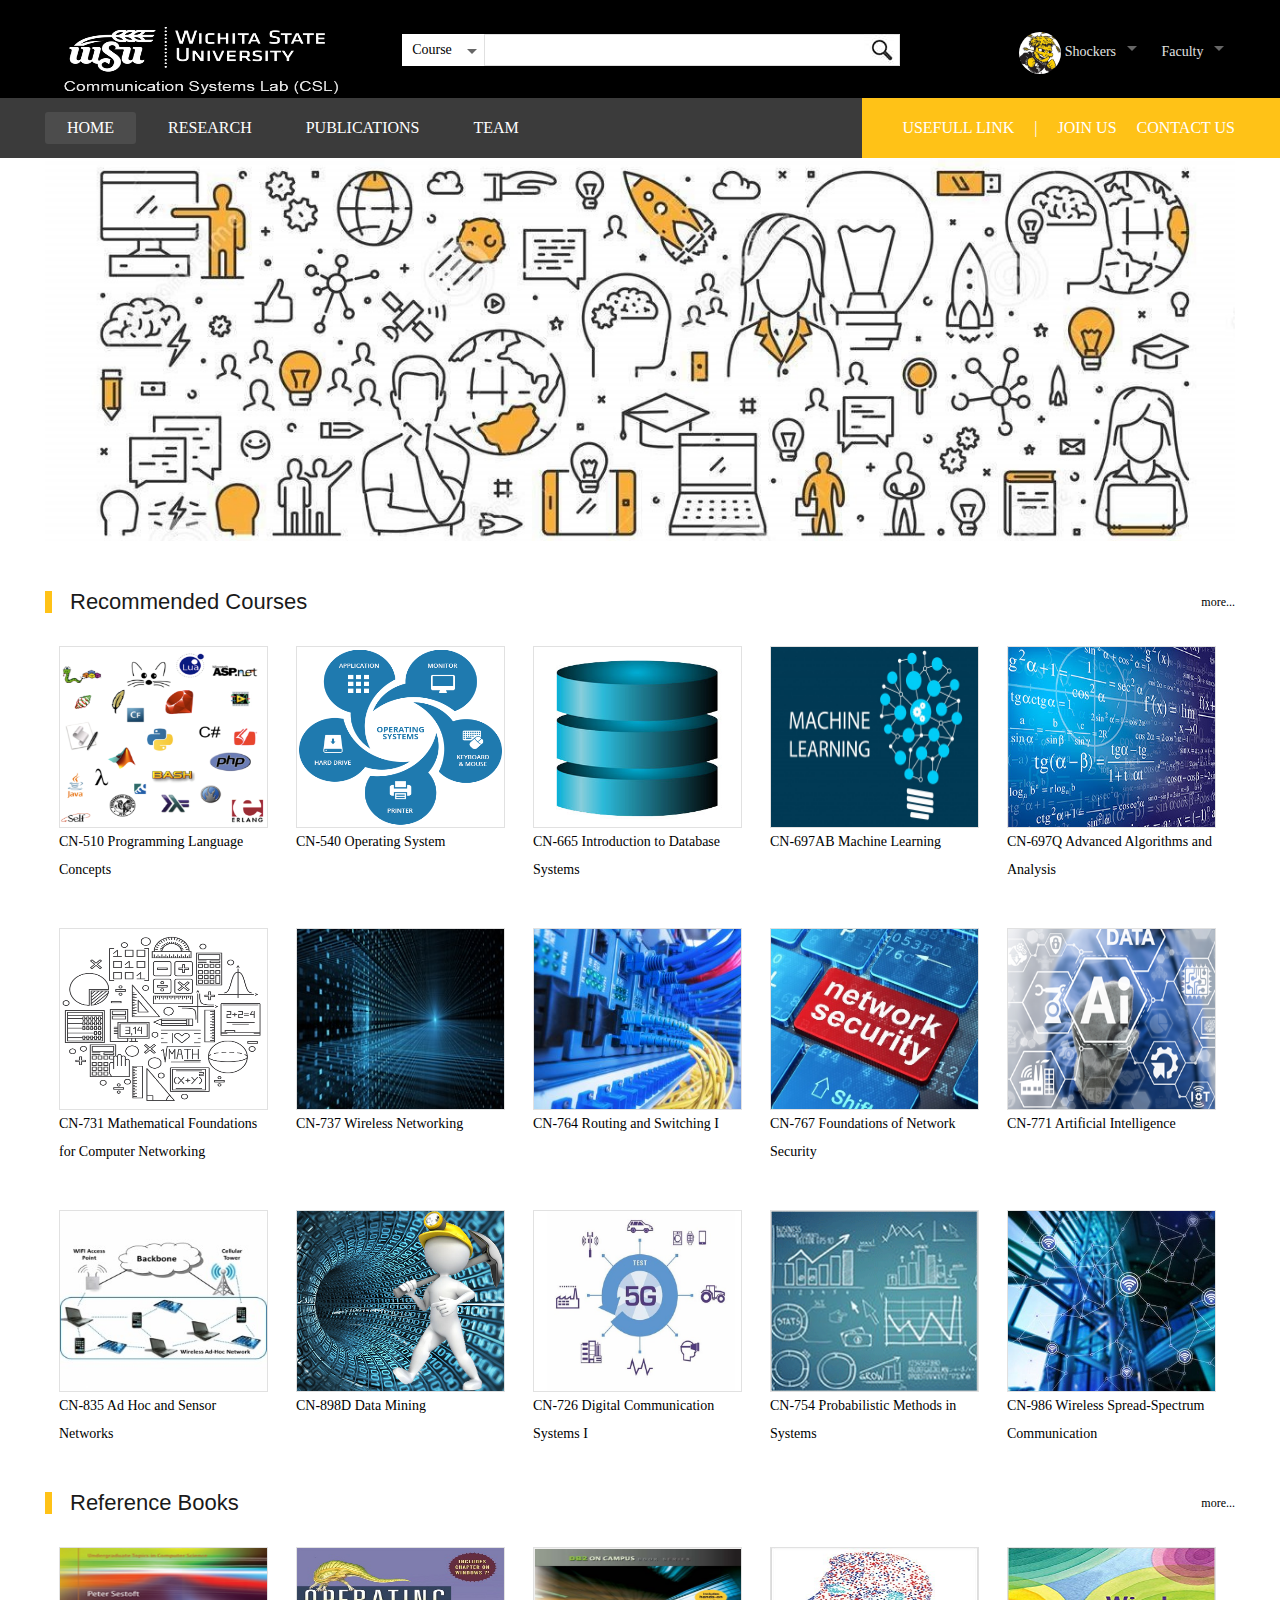
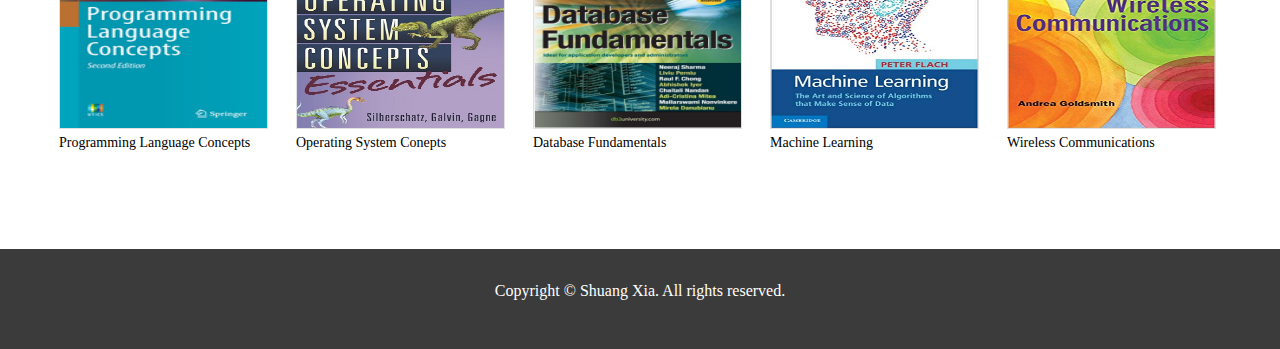
<file: index.html>
<!DOCTYPE html>
<html lang="en">

<head>
    <meta charset="UTF-8">
    <meta name="viewport" content="width=device-width, initial-scale=1.0">
    <meta http-equiv="X-UA-Compatible" content="ie=edge">
    <link rel="stylesheet" href="./css/reset.css">
    <link rel="stylesheet" href="./css/base.css">
    <link rel="stylesheet" href="./css/index.css">
    <title>Wichita State Univeristy Communication Systems Lab</title>
</head>

<body>
    <!--==>S header-->
    <div class="h-header">
        <!--S top user nav -->
        <div class="top-nav">
            <!-- logo -->
            <div class="logo">
                <!-- h1 for SEO-->
                <h1>Wichita State Univeristy Communication Systems Lab</h1>
                <a href="#">
                    <img src="./images/logo.png" alt="logo" title="Wichita State Univeristy Communication Systems Lab">
                </a>
            </div>
            <!-- right side user nav -->
            <div class="user-nav">
                <ul class="clearfix">
                    <!-- message blick -->
                    <!-- <li class="message user-nav-item"></li> -->
                    <!-- user photo and user name-->
                    <li class="user user-nav-item">
                        <a href="#">
                            <img src="./images/shocker.jpg" class="shocker" alt="shocker" title="shocker">
                        </a>
                        <div class="username">Shockers
                            <i class="triangle-down icon"></i>
                            <ul class="user-menu-cover triangle-up-s cover">
                                <li><a href="#">myWSU</a></li>
                                <li><a href="#">Profile</a></li>
                                <li><a href="#">Setting</a></li>
                                <li><a href="#">Log out</a></li>
                            </ul>
                        </div>
                    </li>
                    <!--Faculty log in -->
                    <li class="user-nav-item">
                        <a href="#">Faculty <i class="triangle-down icon"></i></a>
                    </li>
                </ul>
            </div>
            <!-- search part -->
            <div class="search">
                <div class="course-select">Course<i class="triangle-down icon-select"></i>
                    <ul class="course-menu cover">
                        <li><a href="#">Course</a></li>
                        <li><a href="#">Book</a></li>
                    </ul>
                </div>
                <input type="text">
                <a href="#" class="icon-search"></a>
            </div>
        </div>
    </div>
    <!--E top user nav-->

    <!--S main nav -->
    <div class="site-nav">
        <!-- right side box -->
        <div class="bg-red-wrap">
            <div class="bg-red"></div>
        </div>
        <div class="site-nav-wrap">
            <!-- website main nav -->
            <div class="main-nav">
                <ul class="main-nav-list">
                    <li class="menu-item"><a href="#" class="cur">HOME</a></li>
                    <li class="menu-item"><a href="#">RESEARCH</a></li>
                    <li class="menu-item"><a href="#">PUBLICATIONS</a></li>
                    <li class="menu-item"><a href="#">TEAM</a></li>
                </ul>
            </div>

            <!-- right side links-->
            <div class="aside-nav clearfix">
                <ul class="aside-nav-list">
                    <li><a href="#">USEFULL LINK</a></li>
                    <li>|</li>
                    <li><a href="#">JOIN US</a></li>
                    <li><a href="#">CONTACT US</a></li>
                </ul>
            </div>
        </div>
    </div>
    <!--E main nav-->

    <!--==>E header-->

    <!--==>S banner-->
    <div class="h-banner">
        <div class="banner-wrap">
            <a href="#"><img class="banner-img" src="./images/banner.jpg" alt=""></a>
        </div>
    </div>
    <!--==>E banner-->

    <!--==>S main-->
    <div class="h-main">
        <!-- course list -->
        <div class="course-list p-module">
            <!-- top of course list-->
            <div class="p-module-head clearfix">
                <div class="p-module-title">
                    <h3>Recommended Courses</h3>
                </div>
                <a href="#" class="p-module-more">more...</a>
            </div>


            <div class="p-module-body clearfix">
                <ul class="p-list">
                    <li class="p-list-item">
                        <div class="p-img">
                            <img src="./images/programming.png" alt="">
                        </div>
                        <div class="p-name">
                            <a href="#">CN-510 Programming Language Concepts</a>
                        </div>
                    </li>
                    <li class="p-list-item">
                        <div class="p-img">
                            <img src="./images/Operating-Systems.png" alt="">
                        </div>
                        <div class="p-name">
                            <a href="#">CN-540 Operating System</a>
                        </div>
                    </li>
                    <li class="p-list-item">
                        <div class="p-img">
                            <img src="./images/database.jpg" alt="">
                        </div>
                        <div class="p-name">
                            <a href="#">CN-665 Introduction to Database Systems</a>
                        </div>
                    </li>
                    <li class="p-list-item">
                        <div class="p-img">
                            <img src="./images/machine-learning.png" alt="">
                        </div>
                        <div class="p-name">
                            <a href="#">CN-697AB Machine Learning</a>
                        </div>
                    </li>
                    <li class="p-list-item">
                        <div class="p-img">
                            <img src="./images/algorithm.jpg" alt="">
                        </div>
                        <div class="p-name">
                            <a href="#">CN-697Q Advanced Algorithms and Analysis</a>
                        </div>
                    </li>
                    <li class="p-list-item">
                        <div class="p-img">
                            <img src="./images/math.png" alt="">
                        </div>
                        <div class="p-name">
                            <a href="#">CN-731 Mathematical Foundations for Computer Networking</a>
                        </div>
                    </li>
                    <li class="p-list-item">
                        <div class="p-img">
                            <img src="./images/c-network.jpg" alt="">
                        </div>
                        <div class="p-name">
                            <a href="#">CN-737 Wireless Networking</a>
                        </div>
                    </li>
                    <li class="p-list-item">
                        <div class="p-img">
                            <img src="./images/routing1.jpg" alt="">
                        </div>
                        <div class="p-name">
                            <a href="#">CN-764 Routing and Switching I</a>
                        </div>
                    </li>
                    <li class="p-list-item">
                        <div class="p-img">
                            <img src="./images/Network-Security.jpg" alt="">
                        </div>
                        <div class="p-name">
                            <a href="#">CN-767 Foundations of Network Security</a>
                        </div>
                    </li>
                    <li class="p-list-item">
                        <div class="p-img">
                            <img src="./images/ai.png" alt="">
                        </div>
                        <div class="p-name">
                            <a href="#">CN-771 Artificial Intelligence</a>
                        </div>
                    </li>
                    <li class="p-list-item">
                        <div class="p-img">
                            <img src="./images/ad-hoc-networks.jpg" alt="">
                        </div>
                        <div class="p-name">
                            <a href="#">CN-835 Ad Hoc and Sensor Networks</a>
                        </div>
                    </li>
                    <li class="p-list-item">
                        <div class="p-img">
                            <img src="./images/data.png" alt="">
                        </div>
                        <div class="p-name">
                            <a href="#">CN-898D Data Mining</a>
                        </div>
                    </li>
                    <li class="p-list-item">
                        <div class="p-img">
                            <img src="./images/5g.jpg" alt="">
                        </div>
                        <div class="p-name">
                            <a href="#">CN-726 Digital Communication Systems I</a>
                        </div>
                    </li>
                    <li class="p-list-item">
                        <div class="p-img">
                            <img src="./images/p1.gif" alt="">
                        </div>
                        <div class="p-name">
                            <a href="#">CN-754 Probabilistic Methods in Systems</a>
                        </div>
                    </li>
                    <li class="p-list-item">
                        <div class="p-img">
                            <img src="./images/wireless.jpg" alt="">
                        </div>
                        <div class="p-name">
                            <a href="#">CN-986 Wireless Spread-Spectrum Communication</a>
                        </div>
                    </li>
                </ul>
            </div>
        </div>
        <!-- book list -->
        <div class="book-list p-module">
            <div class="p-module-head clearfix">
                <div class="p-module-title">
                    <h3>Reference Books</h3>
                </div>
                <a href="#" class="p-module-more">more...</a>
            </div>
            <div class="p-module-body clearfix">
                <ul class="p-list">
                    <li class="p-list-item">
                        <div class="p-img">
                            <img src="./images/programming-b.jpg" alt="">
                        </div>
                        <div class="p-name">
                            <a href="#">Programming Language Concepts</a>
                        </div>
                    </li>
                    <li class="p-list-item">
                        <div class="p-img">
                            <img src="./images/operating-b.jpg" alt="">
                        </div>
                        <div class="p-name">
                            <a href="#">Operating System Conepts</a>
                        </div>
                    </li>
                    <li class="p-list-item">
                        <div class="p-img">
                            <img src="./images/database-b.png" alt="">
                        </div>
                        <div class="p-name">
                            <a href="#">Database Fundamentals</a>
                        </div>
                    </li>
                    <li class="p-list-item">
                        <div class="p-img">
                            <img src="./images/machine-b.jpg" alt="">
                        </div>
                        <div class="p-name">
                            <a href="#">Machine Learning</a>
                        </div>
                    </li>
                    <li class="p-list-item">
                        <div class="p-img">
                            <img src="./images/wireless-b.jpg" alt="">
                        </div>
                        <div class="p-name">
                            <a href="#">Wireless Communications</a>
                        </div>
                    </li>
                </ul>
            </div>
        </div>
    </div>
    <!--==>E main-->

    <!--==>S footer-->
    <div class="h-footer">
        <p>Copyright &copy Shuang Xia. All rights reserved. </p>
    </div>
    <!--==>E footer-->
</body>

</html>
</file>
<file: css/base.css>
/* common style */

@charset "utf-8";

/* triangle down */

.triangle-down {
    border: 5px solid #666;
    border-style: solid dashed dashed;
    border-color: #666 transparent transparent;
    width: 0;
    height: 0;
}

.triangle-up-s {
    position: relative;
}

.triangle-up-s:before,
.triangle-up-s:after {
    content: "";
    display: inline-block;
    border: 6px solid #f1f1f1;
    border-style: dashed dashed solid;
    border-color: transparent transparent #f1f1f1;
    width: 0;
    height: 0;
    position: absolute;
    left: 50%;
    top: -12px;
}

.triangle-up-s:after {
    border-color: transparent transparent #fff;
    top: -10px;
}

.clearfix:before,
.clearfix:after {
    content: " ";
    display: table;
}

.clearfix:after {
    clear: both;
    height: 0;
    line-height: 0;
    visibility: hidden;
}

.cover {
    background-color: #fff;
}
</file>
<file: css/index.css>
@charset "utf-8";
    /* ==>S CSS代码 */
    
    body {
        color: #e2e2e2;
        font-size: 14px;
        /* background-color: #4c4c4c; */
    }
    
    a {
        color: #e2e2e2;
    }
    
    .header {}
    /* S top nav */
    
    .h-header {
        background-color: black;
        color: #e2e2e2;
    }
    
    .h-header .top-nav {
        margin: 0 auto;
        width: 1190px;
        height: 74px;
        padding-top: 24px;
        /* border: 1px solid darkblue; */
    }
    /* S logo*/
    
    .h-header .top-nav .logo {
        float: left;
        /* border: 1px solid green; */
    }
    
    .top-nav .logo img {
        width: 306px;
        height: 70px;
    }
    
    .top-nav .logo h1 {
        position: absolute;
        text-indent: -99999px;
    }
    /* E logo */
    
    .h-header .top-nav .user-nav {
        float: right;
        /* border: 1px solid red; */
    }
    /* S search*/
    
    .h-header .top-nav .search {
        margin: 0 265px 0 357px;
        padding-top: 10px;
        position: relative;
        /* border: 2px solid green; */
        /* overflow: hidden; */
    }
    
    .h-header .search .course-select {
        display: inline-block;
        width: 80px;
        height: 30px;
        border: 1px solid #fff;
        line-height: 30px;
        text-align: center;
        position: relative;
        background-color: #fff;
        color: black
    }
    
    .h-header .search input {
        display: inline-block;
        width: 400px;
        height: 30px;
        border: 1px solid #e0e0e0;
        line-height: 30px;
        padding-left: 1em;
    }
    
    .search .course-select,
    .search input {
        float: left;
    }
    /* set up position of triangle down */
    
    .h-header .search .icon-select {
        float: right;
        margin: 14px 6px;
    }
    
    .h-header .search .course-menu {
        position: absolute;
        display: none;
        top: 30px;
        left: -1px;
    }
    
    .h-header .course-menu li {
        border: 1px solid #e0e0e0;
        width: 80px;
    }
    
    .h-header .course-menu a {
        color: black;
    }
    
    .h-header .course-menu li:hover {
        background-color: #e0e0e0;
    }
    /* display menu*/
    
    .h-header .course-select:hover .course-menu {
        display: block;
    }
    
    .h-header .search .icon-search {
        background: url(../images/search.jpg) no-repeat;
        display: inline-block;
        width: 30px;
        height: 30px;
        position: absolute;
        top: 10px;
        left: 462px;
    }
    /* E serch*/
    /* S user nav */
    
    .h-header .top-nav .user-nav {
        padding-top: 5px;
    }
    
    .h-header .user-nav .user-nav-item {
        float: left;
        height: 42px;
        line-height: 42px;
        margin: 0 11px 0 14px;
    }
    
    .h-header .user-nav .shocker {
        width: 42px;
        height: 42px;
        border-radius: 50%;
    }
    
    .h-header .user-nav .username {
        display: inline-block;
    }
    
    .h-header .user-nav .user {
        position: relative;
    }
    /* display user menu*/
    
    .h-header .user-nav .user-menu-cover {
        position: absolute;
        left: 0;
        top: 46px;
        display: none;
        z-index: 1000;
    }
    
    .user-nav .user:hover .user-menu-cover {
        display: block;
    }
    
    .user-nav .user-menu-cover li {
        display: block;
        border: 1px solid #f1f1f1;
        width: 124px;
        height: 40px;
        text-align: center;
    }
    
    .user-menu-cover a {
        color: black;
    }
    
    .user-nav .user-menu-cover li:hover {
        background-color: #e0e0e0;
    }
    
    .h-header .user-nav .message {
        width: 42px;
        height: 40px;
        background: url('../images/message.gif') no-repeat;
    }
    
    .h-header .user-nav i.icon {
        display: inline-block;
        margin: 17px 0 0 7px;
    }
    /* E user main nav*/
    /* E top nav */
    /* --------------------------------------------------------------------------------------- */
    /* S main nav */
    
    .site-nav {
        background-color: #3b3b3b;
        font-size: 16px;
        /* border: 1px solid black; */
    }
    
    .site-nav .bg-red-wrap {
        margin-left: 1190px;
        position: relative;
    }
    
    .site-nav .bg-red-wrap .bg-red {
        width: 50%;
        background-color: #ffc217;
        height: 60px;
        position: absolute;
        right: 0;
        top: 0;
    }
    
    .site-nav .site-nav-wrap {
        margin: 0 auto;
        height: 60px;
        width: 1190px;
        /* border: 1px solid darkblue; */
    }
    
    .site-nav li,
    .site-nav a {
        color: #fff;
    }
    /* left side nav */
    
    .site-nav .main-nav {
        float: left;
        height: 60px;
        line-height: 60px;
    }
    
    .site-nav .main-nav .menu-item {
        float: left;
        /* border: 1px solid #fff; */
        /* margin: 0 10px; */
        margin-right: 10px;
    }
    
    .site-nav .menu-item a {
        display: inline-block;
        height: 32px;
        line-height: 32px;
        padding: 0 22px;
        /* border: 1px solid #fff; */
        border-radius: 3px;
    }
    
    .site-nav .menu-item a.cur {
        background-color: #4c4c4c;
    }
    
    .site-nav .menu-item a:hover {
        background-color: #4c4c4c;
    }
    /* right side additional nav */
    
    .site-nav .aside-nav {
        float: right;
        padding-left: 20px;
        background-color: #ffc217;
        /* border: 1px solid #fff; */
    }
    
    .aside-nav .aside-nav-list li {
        float: left;
        height: 60px;
        line-height: 60px;
        margin-left: 20px;
    }
    /* E main nav */
    /* S banner */
    
    .h-banner {
        /* overflow: hidden; */
        /* width: 100%; */
        /* width: 1260px; */
        /* margin: 0 auto; */
        /* background-color: #989898; */
        /* height: 300px; */
        /* border: 1px solid red; */
        margin-bottom: 50px;
    }
    
    .h-banner .banner-wrap {
        /* width: 100%; */
        width: 1190px;
        /* height: 200px; */
        margin: 0 auto;
        /* border: 1px solid green; */
    }
    
    .h-banner .banner-wrap img {
        width: 1190PX;
    }
    /* E banner */
    /* S main */
    
    .h-main .course-list,
    .h-main .book-list {
        margin: 0 auto;
        width: 1190px;
        /* padding-top: 40px; */
    }
    
    .p-module .p-module-head {
        font-size: 22px;
        /* line-height: 55px; */
        height: 55px;
        color: #1a1a1a;
    }
    
    .p-module .p-module-head .p-module-title {
        float: left;
        height: 22px;
        line-height: 22px;
        border-left: 7px solid #ffc217;
        padding-left: 18px;
    }
    
    .p-module .p-module-head .p-module-more {
        float: right;
        line-height: 22px;
        font-size: 12px;
        color: black;
    }
    /* set course list*/
    
    .p-module .p-module-body .p-list-item {
        /* padding-top: 5px; */
        margin: 0 14px;
        font-size: 14px;
        line-height: 28px;
        color: #1a1a1a;
        float: left;
    }
    
    .p-module .p-list-item img {
        height: 180px;
        width: 207px;
        border: 1px solid #e1e1e1;
    }
    
    .p-module-body .p-list-item .p-name {
        /* padding: 15px 4px; */
        width: 207px;
        height: 100px;
    }
    
    .p-list-item .p-name a {
        color: black;
    }
    
    .p-list-item .p-name a:hover {
        text-decoration-line: underline;
    }
    /* .h-main .book-list {
    margin: 0 auto;
    width: 1190px;
    padding-top: 40px;
} */
    /* E main */
    /* S footer */
    
    .h-footer {
        background-color: #3b3b3b;
        height: 70px;
        text-align: center;
        padding-top: 30px;
        font-size: 16px;
        color: #fff;
        margin-top: 20px;
    }
    /* E footer */
    /* ==>E CSS */
</file>
